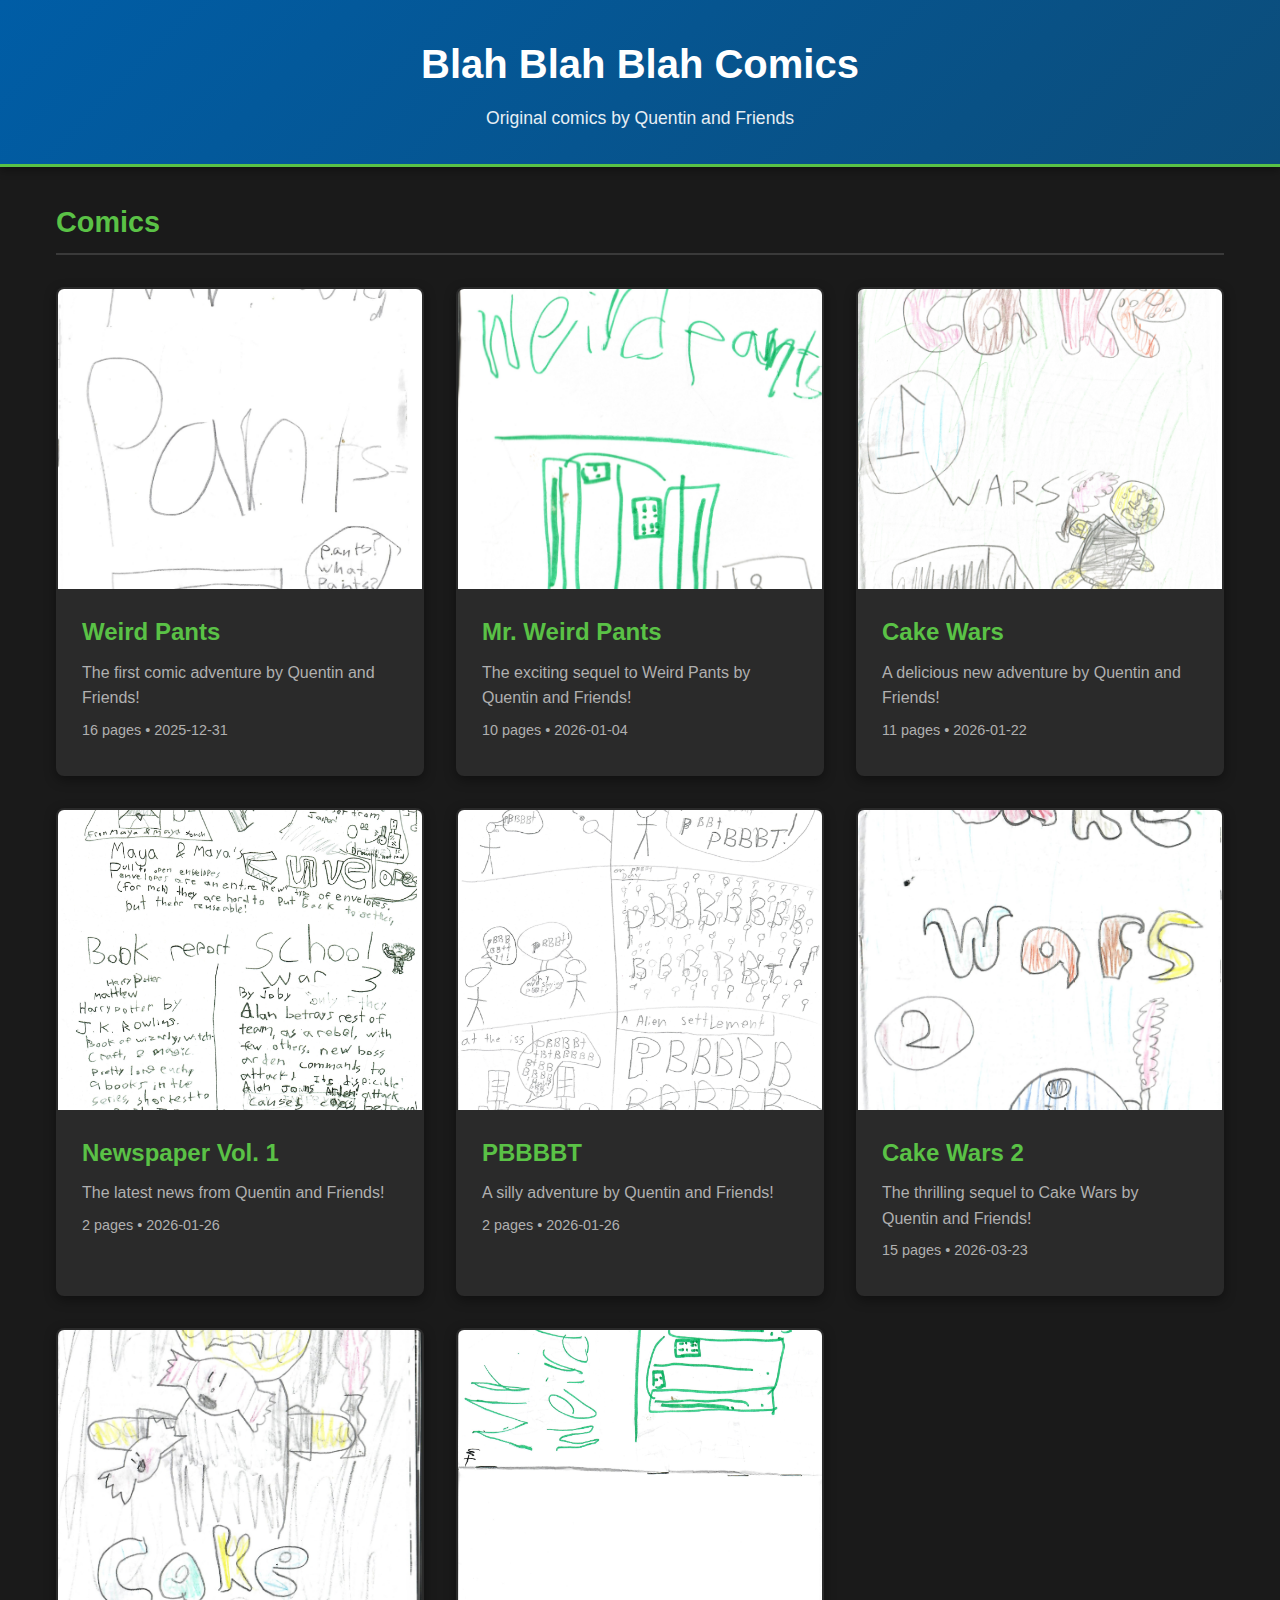
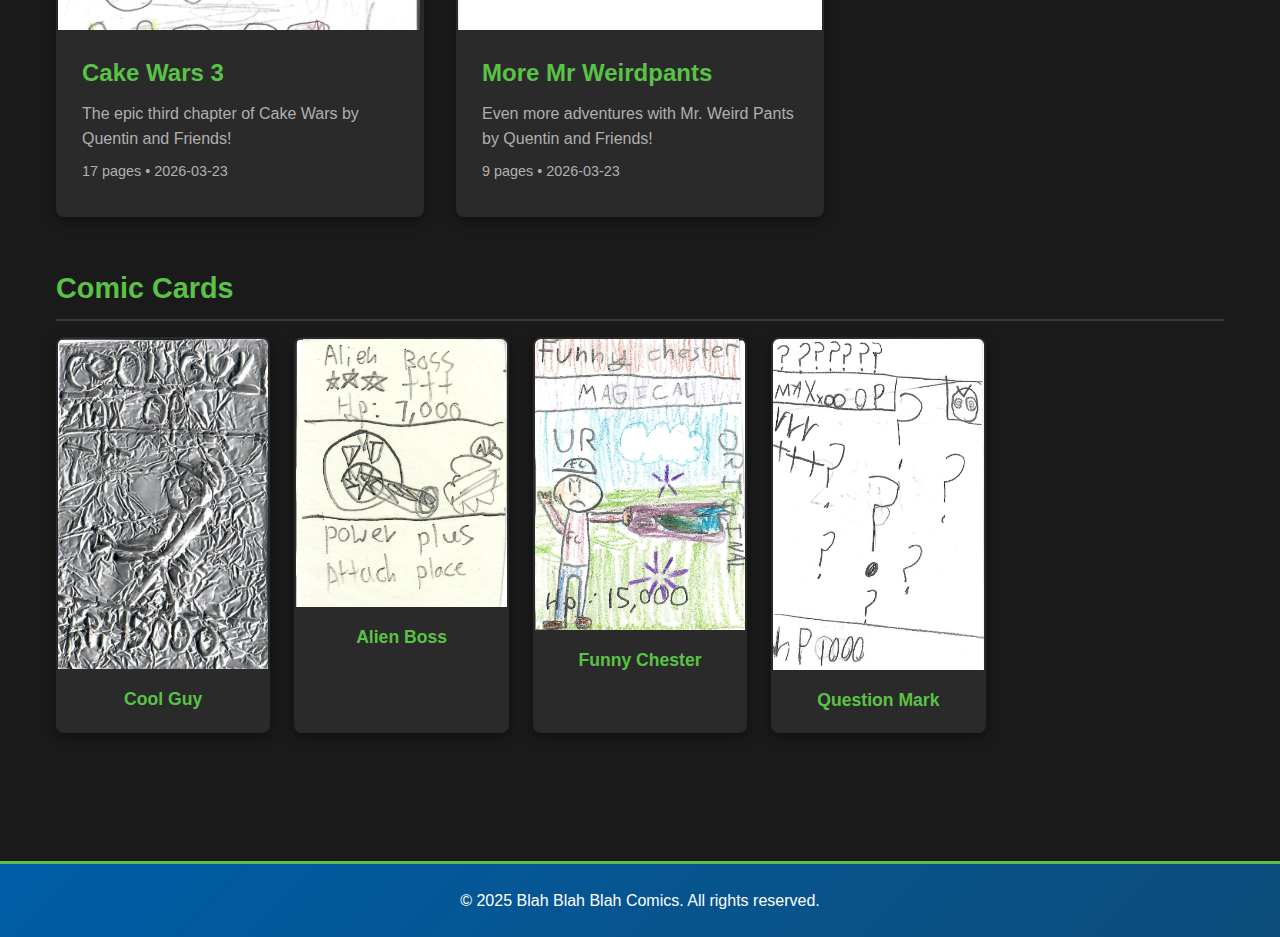
<file: index.html>
<!DOCTYPE html>
<html lang="en">
<head>
    <meta charset="UTF-8">
    <meta name="viewport" content="width=device-width, initial-scale=1.0">
    <title>Blah Blah Blah Comics</title>
    <link rel="icon" type="image/png" href="/my-favicon/favicon-96x96.png" sizes="96x96" />
    <link rel="icon" type="image/svg+xml" href="/my-favicon/favicon.svg" />
    <link rel="shortcut icon" href="/my-favicon/favicon.ico" />
    <link rel="apple-touch-icon" sizes="180x180" href="/my-favicon/apple-touch-icon.png" />
    <link rel="manifest" href="/my-favicon/site.webmanifest" />
    <link rel="stylesheet" href="styles.css">
</head>
<body>
    <header>
        <h1>Blah Blah Blah Comics</h1>
        <p class="tagline">Original comics by Quentin and Friends</p>
    </header>

    <main class="library">
        <section class="section">
            <h2 class="section-title">Comics</h2>
            <div id="comics-grid" class="comics-grid">
                <!-- Comics will be loaded here by JavaScript -->
            </div>
        </section>

        <section class="section">
            <h2 class="section-title">Comic Cards</h2>
            <div id="cards-grid" class="cards-grid">
                <!-- Comic cards will be loaded here by JavaScript -->
            </div>
        </section>
    </main>

    <footer>
        <p>&copy; 2025 Blah Blah Blah Comics. All rights reserved.</p>
    </footer>

    <script src="script.js"></script>
</body>
</html>
</file>
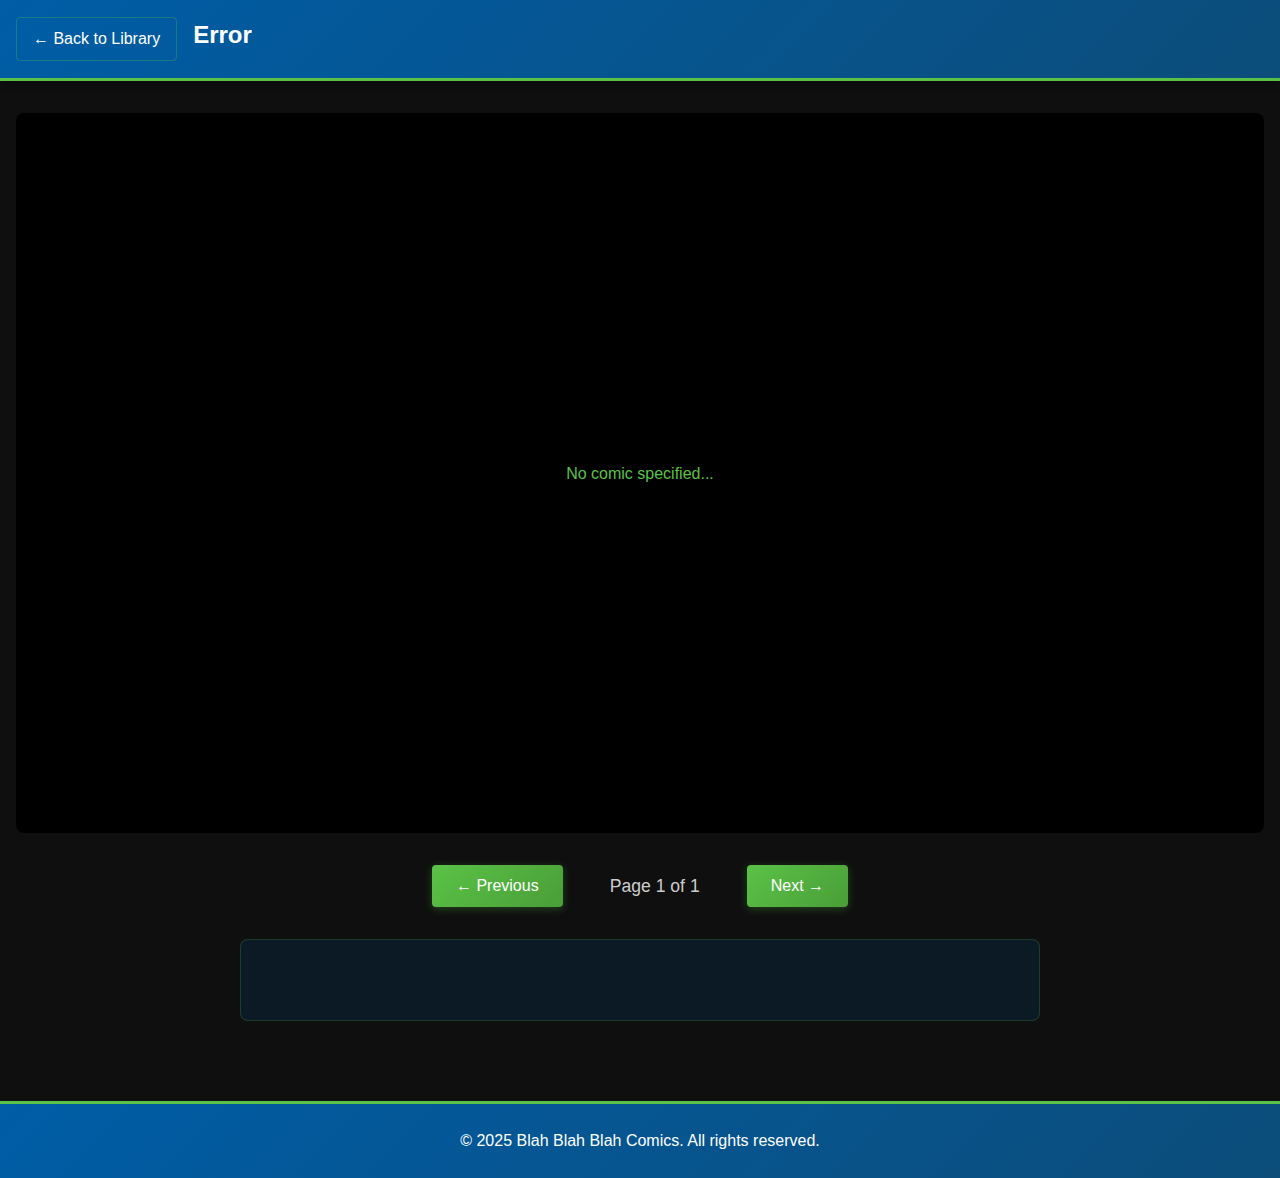
<file: reader.html>
<!DOCTYPE html>
<html lang="en">
<head>
    <meta charset="UTF-8">
    <meta name="viewport" content="width=device-width, initial-scale=1.0">
    <title>Comic Reader - Blah Blah Blah Comics</title>
    <link rel="icon" type="image/png" href="/my-favicon/favicon-96x96.png" sizes="96x96" />
    <link rel="icon" type="image/svg+xml" href="/my-favicon/favicon.svg" />
    <link rel="shortcut icon" href="/my-favicon/favicon.ico" />
    <link rel="apple-touch-icon" sizes="180x180" href="/my-favicon/apple-touch-icon.png" />
    <link rel="manifest" href="/my-favicon/site.webmanifest" />
    <link rel="stylesheet" href="styles.css">
</head>
<body class="reader-page">
    <header class="reader-header">
        <a href="index.html" class="back-link">← Back to Library</a>
        <h1 id="comic-title">Loading...</h1>
    </header>

    <main class="reader">
        <div class="reader-container">
            <img id="comic-page" src="" alt="Comic page" class="comic-image">
        </div>

        <div class="reader-controls">
            <button id="prev-btn" class="nav-btn" aria-label="Previous page">← Previous</button>
            <span id="page-info" class="page-info">Page 1 of 1</span>
            <button id="next-btn" class="nav-btn" aria-label="Next page">Next →</button>
        </div>

        <div class="comic-info">
            <p id="comic-description"></p>
            <p class="comic-meta">
                <span id="comic-date"></span>
            </p>
        </div>
    </main>

    <footer>
        <p>&copy; 2025 Blah Blah Blah Comics. All rights reserved.</p>
    </footer>

    <script src="reader.js"></script>
</body>
</html>
</file>
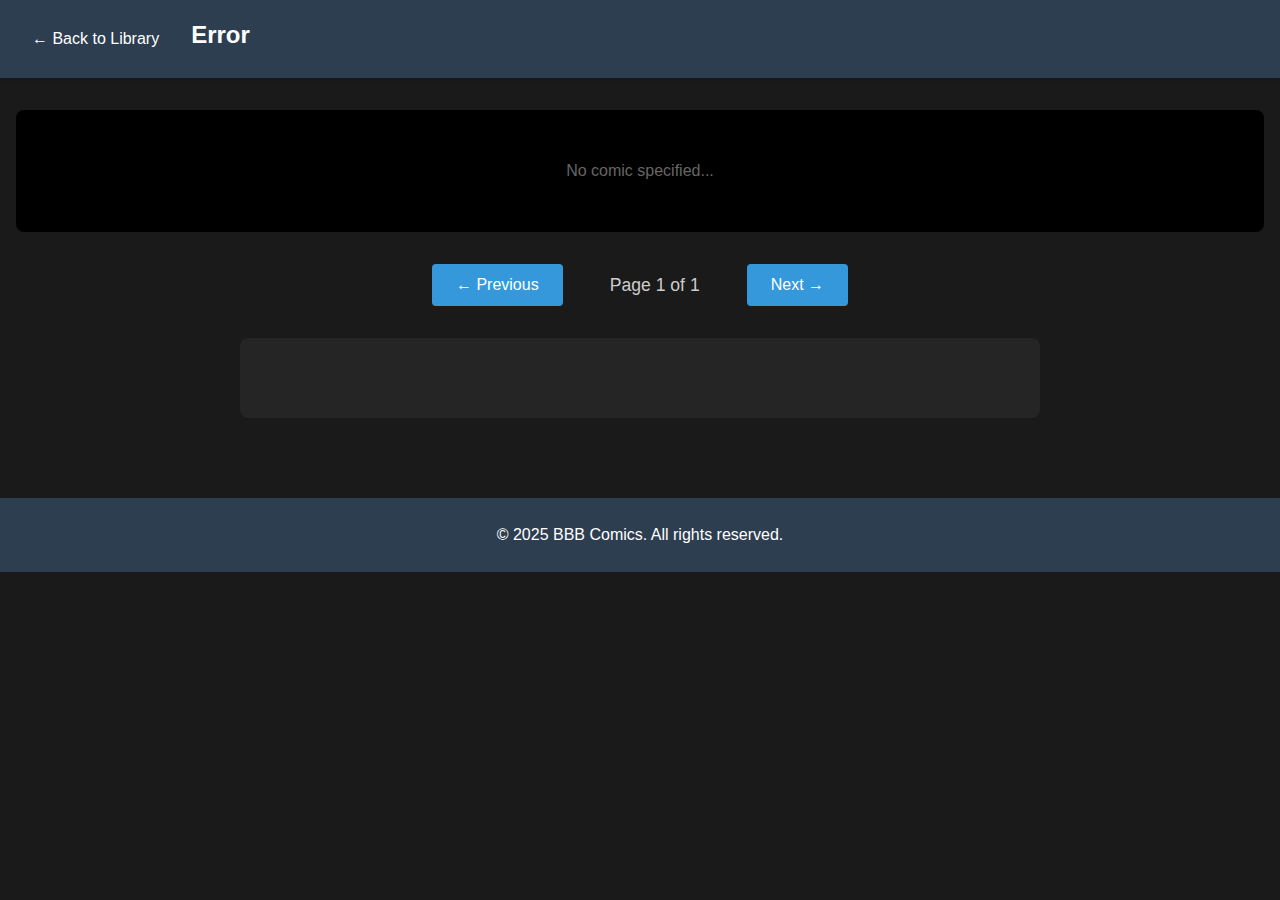
<file: BBBComics/reader.html>
<!DOCTYPE html>
<html lang="en">
<head>
    <meta charset="UTF-8">
    <meta name="viewport" content="width=device-width, initial-scale=1.0">
    <title>Comic Reader - BBB Comics</title>
    <link rel="stylesheet" href="styles.css">
</head>
<body class="reader-page">
    <header class="reader-header">
        <a href="index.html" class="back-link">← Back to Library</a>
        <h1 id="comic-title">Loading...</h1>
    </header>

    <main class="reader">
        <div class="reader-container">
            <img id="comic-page" src="" alt="Comic page" class="comic-image">
        </div>

        <div class="reader-controls">
            <button id="prev-btn" class="nav-btn" aria-label="Previous page">← Previous</button>
            <span id="page-info" class="page-info">Page 1 of 1</span>
            <button id="next-btn" class="nav-btn" aria-label="Next page">Next →</button>
        </div>

        <div class="comic-info">
            <p id="comic-description"></p>
            <p class="comic-meta">
                <span id="comic-date"></span>
            </p>
        </div>
    </main>

    <footer>
        <p>&copy; 2025 BBB Comics. All rights reserved.</p>
    </footer>

    <script src="reader.js"></script>
</body>
</html>
</file>
<file: styles.css>
/* Reset and Base Styles */
* {
    margin: 0;
    padding: 0;
    box-sizing: border-box;
}

body {
    font-family: -apple-system, BlinkMacSystemFont, 'Segoe UI', Roboto, Oxygen, Ubuntu, Cantarell, sans-serif;
    line-height: 1.6;
    color: #e0e0e0;
    background-color: #1a1a1a;
}

/* Header */
header {
    background: linear-gradient(135deg, #005da6 0%, #0c4d7a 100%);
    color: white;
    padding: 2rem 1rem;
    text-align: center;
    box-shadow: 0 4px 8px rgba(0,0,0,0.3);
    border-bottom: 3px solid #5ac246;
}

header h1 {
    font-size: 2.5rem;
    margin-bottom: 0.5rem;
}

.tagline {
    font-size: 1.1rem;
    opacity: 0.9;
}

/* Library Page */
.library {
    max-width: 1200px;
    margin: 0 auto;
    padding: 2rem 1rem;
}

.section {
    margin-bottom: 3rem;
}

.section-title {
    font-size: 1.8rem;
    color: #5ac246;
    margin-bottom: 1rem;
    padding-bottom: 0.5rem;
    border-bottom: 2px solid #3a3a3a;
}

.comics-grid {
    display: grid;
    grid-template-columns: repeat(auto-fill, minmax(280px, 1fr));
    gap: 2rem;
    margin-top: 2rem;
}

.comic-card {
    background: #2a2a2a;
    border-radius: 8px;
    overflow: hidden;
    box-shadow: 0 4px 12px rgba(0,0,0,0.4);
    transition: transform 0.2s, box-shadow 0.2s, border-color 0.2s;
    cursor: pointer;
    text-decoration: none;
    color: inherit;
    display: block;
    border: 2px solid transparent;
}

.comic-card:hover {
    transform: translateY(-4px);
    box-shadow: 0 6px 20px rgba(90, 194, 70, 0.3);
    border-color: #5ac246;
}

.comic-card img {
    width: 100%;
    height: 300px;
    object-fit: cover;
    display: block;
}

.comic-card-content {
    padding: 1.5rem;
}

.comic-card h2 {
    font-size: 1.5rem;
    margin-bottom: 0.5rem;
    color: #5ac246;
}

.comic-card p {
    color: #b0b0b0;
    margin-bottom: 0.5rem;
}

.comic-meta {
    font-size: 0.9rem;
    color: #888;
}

/* Comic Cards Grid */
.cards-grid {
    display: grid;
    grid-template-columns: repeat(auto-fill, minmax(200px, 1fr));
    gap: 1.5rem;
    margin-top: 1rem;
}

.card-item {
    background: #2a2a2a;
    border-radius: 8px;
    overflow: hidden;
    box-shadow: 0 4px 12px rgba(0,0,0,0.4);
    transition: transform 0.2s, box-shadow 0.2s, border-color 0.2s;
    border: 2px solid transparent;
}

.card-item:hover {
    transform: translateY(-4px);
    box-shadow: 0 6px 20px rgba(90, 194, 70, 0.3);
    border-color: #5ac246;
}

.card-item img {
    width: 100%;
    height: auto;
    display: block;
}

.card-item-content {
    padding: 1rem;
    text-align: center;
}

.card-item h3 {
    font-size: 1.1rem;
    color: #5ac246;
    margin: 0;
}

/* Reader Page */
.reader-page {
    background-color: #0f0f0f;
    color: #fff;
}

.reader-header {
    background: linear-gradient(135deg, #005da6 0%, #0c4d7a 100%);
    padding: 1rem;
    display: flex;
    align-items: center;
    gap: 1rem;
    border-bottom: 3px solid #5ac246;
}

.back-link {
    color: white;
    text-decoration: none;
    padding: 0.5rem 1rem;
    border-radius: 4px;
    transition: background-color 0.2s;
    border: 1px solid rgba(90, 194, 70, 0.3);
}

.back-link:hover {
    background-color: rgba(90, 194, 70, 0.2);
    border-color: #5ac246;
}

.reader-header h1 {
    font-size: 1.5rem;
}

.reader {
    max-width: 1400px;
    margin: 0 auto;
    padding: 2rem 1rem;
}

.reader-container {
    display: flex;
    justify-content: center;
    align-items: center;
    margin-bottom: 2rem;
    background-color: #000;
    border-radius: 8px;
    overflow: hidden;
    min-height: 600px;
    max-height: 80vh;
    height: 80vh;
}

.comic-image {
    max-width: 100%;
    max-height: 100%;
    width: auto;
    height: auto;
    display: block;
    object-fit: contain;
}

.reader-controls {
    display: flex;
    justify-content: center;
    align-items: center;
    gap: 2rem;
    margin-bottom: 2rem;
}

.nav-btn {
    background: linear-gradient(135deg, #5ac246 0%, #4a9e38 100%);
    color: white;
    border: none;
    padding: 0.75rem 1.5rem;
    font-size: 1rem;
    border-radius: 4px;
    cursor: pointer;
    transition: all 0.2s;
    box-shadow: 0 2px 8px rgba(90, 194, 70, 0.3);
}

.nav-btn:hover:not(:disabled) {
    background: linear-gradient(135deg, #6bd458 0%, #5ac246 100%);
    box-shadow: 0 4px 12px rgba(90, 194, 70, 0.4);
    transform: translateY(-2px);
}

.nav-btn:disabled {
    background: #3a3a3a;
    cursor: not-allowed;
    opacity: 0.5;
    box-shadow: none;
}

.page-info {
    font-size: 1.1rem;
    color: #ccc;
    min-width: 120px;
    text-align: center;
}

.comic-info {
    max-width: 800px;
    margin: 0 auto;
    padding: 2rem;
    background-color: rgba(0, 93, 166, 0.15);
    border-radius: 8px;
    border: 1px solid rgba(90, 194, 70, 0.2);
}

.comic-info p {
    margin-bottom: 1rem;
    line-height: 1.8;
}

.comic-meta {
    font-size: 0.9rem;
    color: #999;
}

/* Footer */
footer {
    background: linear-gradient(135deg, #005da6 0%, #0c4d7a 100%);
    color: white;
    text-align: center;
    padding: 1.5rem;
    margin-top: 3rem;
    border-top: 3px solid #5ac246;
}

/* Responsive Design */
@media (max-width: 768px) {
    header h1 {
        font-size: 2rem;
    }

    .comics-grid {
        grid-template-columns: 1fr;
        gap: 1.5rem;
    }

    .reader-header {
        flex-direction: column;
        align-items: flex-start;
    }

    .reader-container {
        min-height: 400px;
        height: 60vh;
        max-height: 60vh;
    }

    .reader-controls {
        flex-direction: column;
        gap: 1rem;
    }

    .nav-btn {
        width: 100%;
        max-width: 300px;
    }
}

/* Loading State */
.loading {
    text-align: center;
    padding: 3rem;
    color: #5ac246;
}

.loading::after {
    content: '...';
    animation: dots 1.5s steps(4, end) infinite;
}

@keyframes dots {
    0%, 20% { content: '.'; }
    40% { content: '..'; }
    60%, 100% { content: '...'; }
}
</file>
<file: BBBComics/styles.css>
/* Reset and Base Styles */
* {
    margin: 0;
    padding: 0;
    box-sizing: border-box;
}

body {
    font-family: -apple-system, BlinkMacSystemFont, 'Segoe UI', Roboto, Oxygen, Ubuntu, Cantarell, sans-serif;
    line-height: 1.6;
    color: #333;
    background-color: #f5f5f5;
}

/* Header */
header {
    background-color: #2c3e50;
    color: white;
    padding: 2rem 1rem;
    text-align: center;
    box-shadow: 0 2px 4px rgba(0,0,0,0.1);
}

header h1 {
    font-size: 2.5rem;
    margin-bottom: 0.5rem;
}

.tagline {
    font-size: 1.1rem;
    opacity: 0.9;
}

/* Library Page */
.library {
    max-width: 1200px;
    margin: 0 auto;
    padding: 2rem 1rem;
}

.comics-grid {
    display: grid;
    grid-template-columns: repeat(auto-fill, minmax(280px, 1fr));
    gap: 2rem;
    margin-top: 2rem;
}

.comic-card {
    background: white;
    border-radius: 8px;
    overflow: hidden;
    box-shadow: 0 2px 8px rgba(0,0,0,0.1);
    transition: transform 0.2s, box-shadow 0.2s;
    cursor: pointer;
    text-decoration: none;
    color: inherit;
    display: block;
}

.comic-card:hover {
    transform: translateY(-4px);
    box-shadow: 0 4px 16px rgba(0,0,0,0.15);
}

.comic-card img {
    width: 100%;
    height: 300px;
    object-fit: cover;
    display: block;
}

.comic-card-content {
    padding: 1.5rem;
}

.comic-card h2 {
    font-size: 1.5rem;
    margin-bottom: 0.5rem;
    color: #2c3e50;
}

.comic-card p {
    color: #666;
    margin-bottom: 0.5rem;
}

.comic-meta {
    font-size: 0.9rem;
    color: #999;
}

/* Reader Page */
.reader-page {
    background-color: #1a1a1a;
    color: #fff;
}

.reader-header {
    background-color: #2c3e50;
    padding: 1rem;
    display: flex;
    align-items: center;
    gap: 1rem;
}

.back-link {
    color: white;
    text-decoration: none;
    padding: 0.5rem 1rem;
    border-radius: 4px;
    transition: background-color 0.2s;
}

.back-link:hover {
    background-color: rgba(255,255,255,0.1);
}

.reader-header h1 {
    font-size: 1.5rem;
}

.reader {
    max-width: 1400px;
    margin: 0 auto;
    padding: 2rem 1rem;
}

.reader-container {
    display: flex;
    justify-content: center;
    margin-bottom: 2rem;
    background-color: #000;
    border-radius: 8px;
    overflow: hidden;
}

.comic-image {
    max-width: 100%;
    height: auto;
    display: block;
}

.reader-controls {
    display: flex;
    justify-content: center;
    align-items: center;
    gap: 2rem;
    margin-bottom: 2rem;
}

.nav-btn {
    background-color: #3498db;
    color: white;
    border: none;
    padding: 0.75rem 1.5rem;
    font-size: 1rem;
    border-radius: 4px;
    cursor: pointer;
    transition: background-color 0.2s;
}

.nav-btn:hover:not(:disabled) {
    background-color: #2980b9;
}

.nav-btn:disabled {
    background-color: #555;
    cursor: not-allowed;
    opacity: 0.5;
}

.page-info {
    font-size: 1.1rem;
    color: #ccc;
    min-width: 120px;
    text-align: center;
}

.comic-info {
    max-width: 800px;
    margin: 0 auto;
    padding: 2rem;
    background-color: rgba(255,255,255,0.05);
    border-radius: 8px;
}

.comic-info p {
    margin-bottom: 1rem;
    line-height: 1.8;
}

.comic-meta {
    font-size: 0.9rem;
    color: #999;
}

/* Footer */
footer {
    background-color: #2c3e50;
    color: white;
    text-align: center;
    padding: 1.5rem;
    margin-top: 3rem;
}

/* Responsive Design */
@media (max-width: 768px) {
    header h1 {
        font-size: 2rem;
    }

    .comics-grid {
        grid-template-columns: 1fr;
        gap: 1.5rem;
    }

    .reader-header {
        flex-direction: column;
        align-items: flex-start;
    }

    .reader-controls {
        flex-direction: column;
        gap: 1rem;
    }

    .nav-btn {
        width: 100%;
        max-width: 300px;
    }
}

/* Loading State */
.loading {
    text-align: center;
    padding: 3rem;
    color: #666;
}

.loading::after {
    content: '...';
    animation: dots 1.5s steps(4, end) infinite;
}

@keyframes dots {
    0%, 20% { content: '.'; }
    40% { content: '..'; }
    60%, 100% { content: '...'; }
}
</file>
